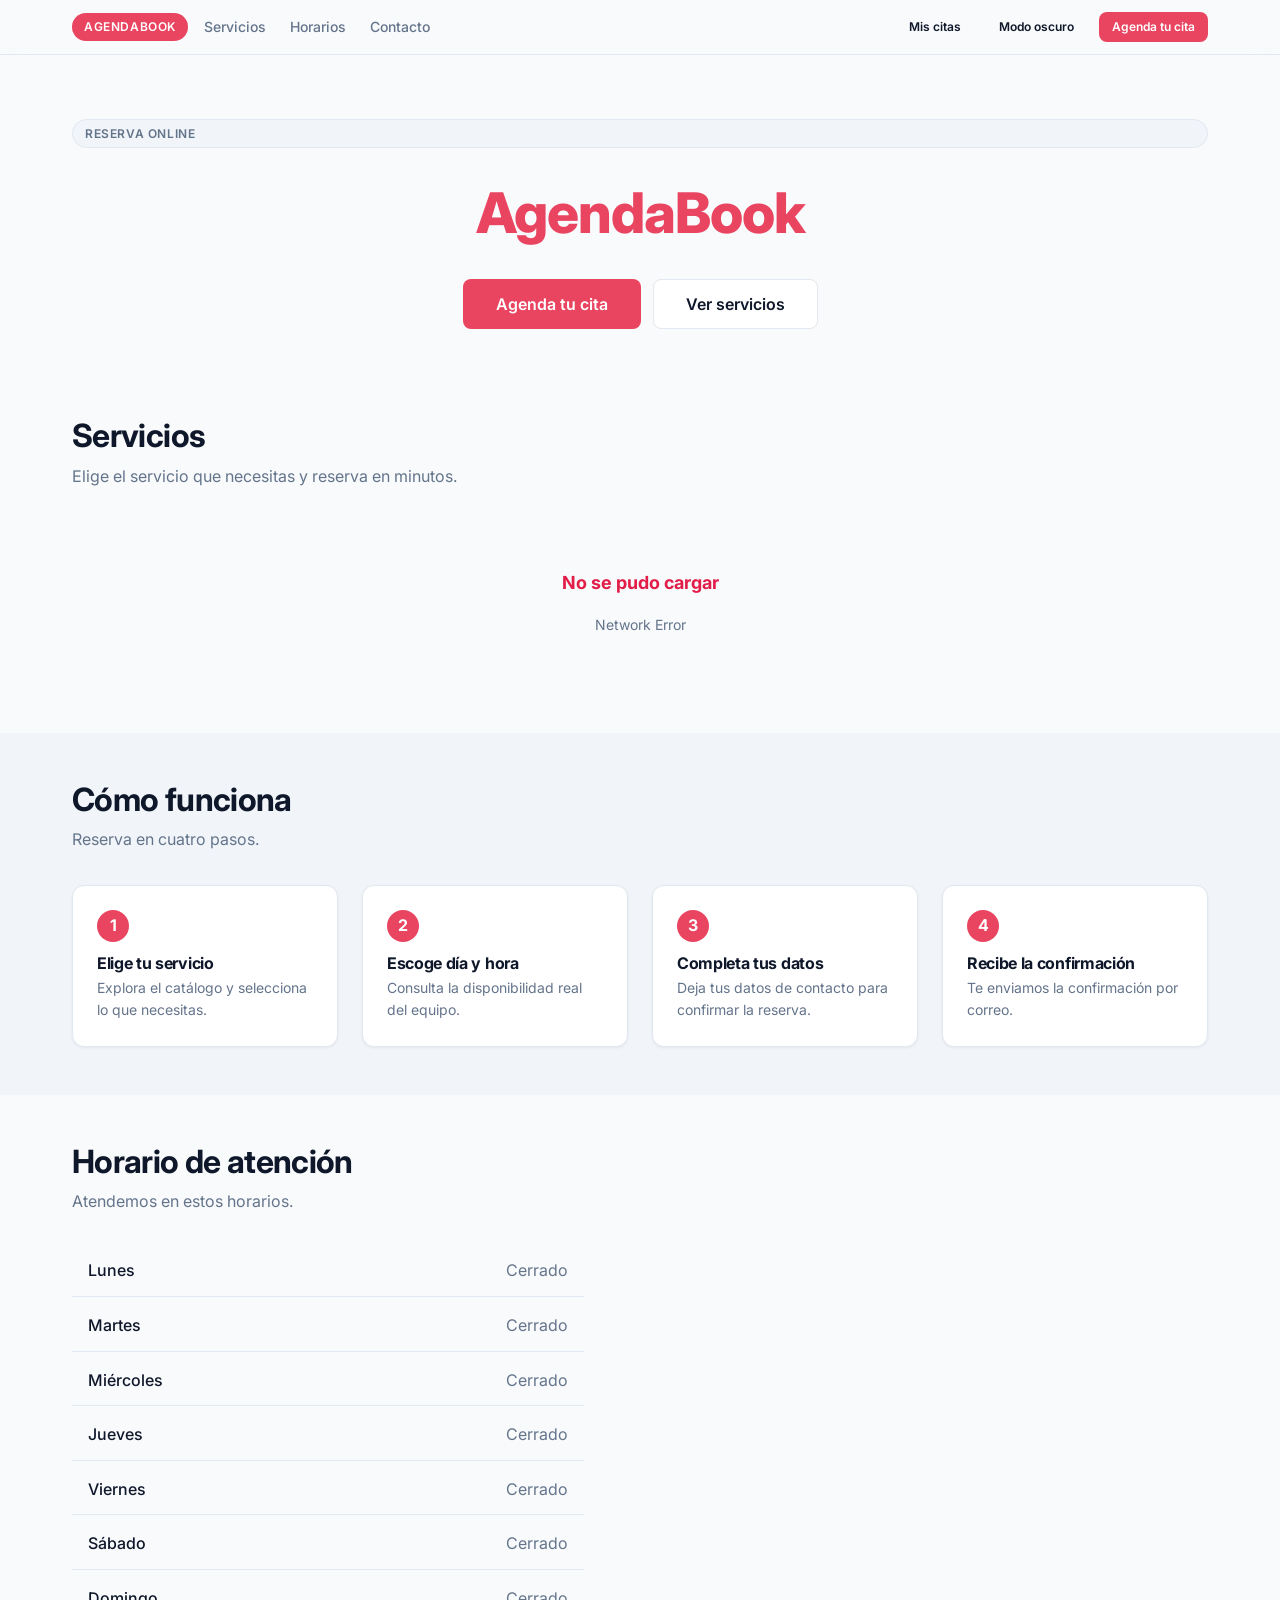
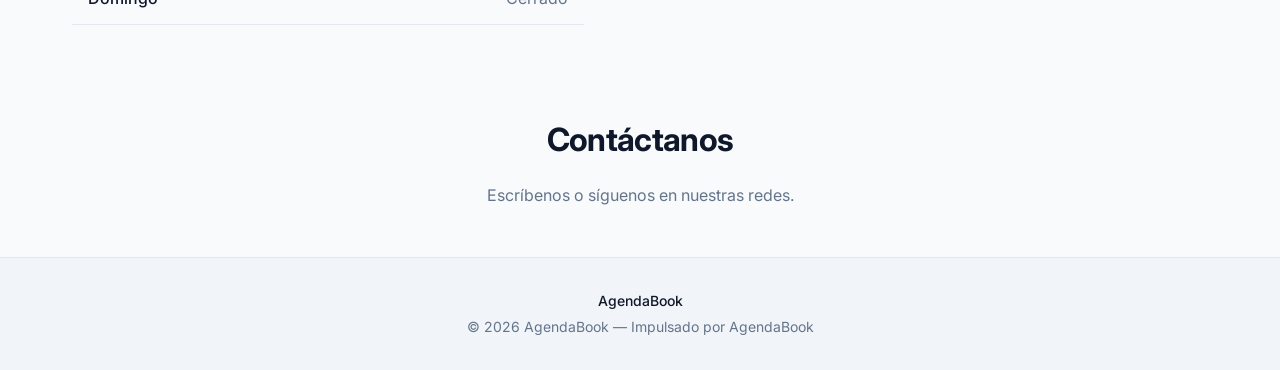
<file: index.html>
<!doctype html>
<html lang="es">
  <head>
    <meta charset="UTF-8" />
    <link rel="icon" type="image/svg+xml" href="/favicon.svg" />
    <meta name="viewport" content="width=device-width, initial-scale=1.0" />

    <!-- SEO: los valores definitivos se inyectan en runtime desde `config`
         (seo.titulo_pagina / seo.descripcion_meta) en la Fase 2. -->
    <title>AgendaBook — Agenda tu cita online</title>
    <meta name="description" content="Sistema de agendamiento online. Consulta disponibilidad y reserva tu cita." />

    <!-- Tema antes del primer pintado (evita el parpadeo). Debe correr síncrono
         y por eso vive aquí y no en el bundle. Replica la precedencia de
         ThemeProvider: elección guardada ?? default del cliente (config
         cacheado) ?? preferencia del sistema. -->
    <script>
      ;(function () {
        try {
          var stored = localStorage.getItem('agendabook:theme')
          var theme =
            stored === 'light' || stored === 'dark' ? stored : null
          if (!theme) {
            var raw = localStorage.getItem('agendabook:config')
            var config = raw ? JSON.parse(raw) : null
            var preferred = config && config['negocio.tema_default']
            if (preferred === 'claro') theme = 'light'
            else if (preferred === 'oscuro') theme = 'dark'
          }
          if (!theme) {
            theme = window.matchMedia('(prefers-color-scheme: dark)').matches
              ? 'dark'
              : 'light'
          }
          document.documentElement.setAttribute('data-theme', theme)
        } catch (e) {
          // sin acceso a storage: se usa el tema por defecto del CSS
        }
      })()
    </script>

    <link rel="preconnect" href="https://fonts.googleapis.com" />
    <link rel="preconnect" href="https://fonts.gstatic.com" crossorigin />
    <link
      href="https://fonts.googleapis.com/css2?family=Inter:wght@400;500;600;700;800&family=JetBrains+Mono:wght@400;600&display=swap"
      rel="stylesheet"
    />
    <script type="module" crossorigin src="/assets/index-CkXLoan4.js"></script>
    <link rel="stylesheet" crossorigin href="/assets/index-BlpPN8uC.css">
  </head>
  <body>
    <div id="root"></div>
  </body>
</html>
</file>
<file: assets/index-BlpPN8uC.css>
button,input,optgroup,select,textarea{margin:0;font-family:inherit;font-size:100%;line-height:1.15}button,[type=button],[type=reset],[type=submit]{appearance:button}button::-moz-focus-inner{border-style:none;padding:0}[type=button]::-moz-focus-inner{border-style:none;padding:0}[type=reset]::-moz-focus-inner{border-style:none;padding:0}[type=submit]::-moz-focus-inner{border-style:none;padding:0}textarea{resize:vertical;overflow:auto}fieldset{border:0}legend{padding:0}progress{vertical-align:baseline}[type=search]{appearance:textfield;outline-offset:-2px}[type=search]::-webkit-search-decoration{-webkit-appearance:none}::-webkit-file-upload-button{-webkit-appearance:button;font:inherit}*,:before,:after{box-sizing:border-box}*{margin:0;padding:0}html{-webkit-text-size-adjust:100%;-moz-text-size-adjust:100%;text-size-adjust:100%}body{flex-direction:column;min-height:100vh;display:flex}img,picture,video,canvas,svg{max-width:100%;display:block}input,button,textarea,select{font:inherit;color:inherit;background:0 0;border:none}button{cursor:pointer}ul,ol{list-style:none}a{color:inherit;text-decoration:none;transition:color .15s cubic-bezier(.4,0,.2,1)}table{border-collapse:collapse;border-spacing:0}[hidden]{display:none!important}body{color:var(--color-text);-webkit-font-smoothing:antialiased;-moz-osx-font-smoothing:grayscale;font-family:Inter,-apple-system,BlinkMacSystemFont,Segoe UI,Roboto,Helvetica,Arial,sans-serif;font-size:1rem;font-weight:400;line-height:1.6}h1,h2,h3,h4,h5,h6{letter-spacing:-.02em;color:var(--color-text);font-weight:700;line-height:1.2}h1{font-size:clamp(2rem,5vw,3.5rem);font-weight:800}h2{font-size:2rem}h3{font-size:1.5rem}h4{font-size:1.125rem}p{color:var(--color-text);font-size:1rem}small{font-size:.875rem}strong{font-weight:600}code,kbd,samp{font-family:JetBrains Mono,Fira Code,ui-monospace,SFMono-Regular,Menlo,Consolas,monospace;font-size:.9em}.text-muted{color:var(--color-text-muted)}.text-center{text-align:center}.text-accent{color:var(--color-accent)}.text-primary{color:var(--color-primary)}:root{scroll-behavior:smooth;font-size:16px}body{background-color:var(--color-bg);color:var(--color-text);transition:background-color .25s cubic-bezier(.4,0,.2,1),color .25s cubic-bezier(.4,0,.2,1)}#root{flex-direction:column;flex:1;min-height:100vh;display:flex}.app-main{flex:1}@media (prefers-reduced-motion:reduce){html{scroll-behavior:auto}*,:before,:after{transition-duration:.01ms!important;animation-duration:.01ms!important;animation-iteration-count:1!important}}:root{--lightningcss-light:initial;--lightningcss-dark: ;color-scheme:light;--color-primary:#1a1a2e;--color-primary-contrast:#fff;--color-accent:#e94560;--color-accent-contrast:#fff;--color-bg:#f8fafc;--color-bg-subtle:#f1f5f9;--color-surface:#fff;--color-surface-strong:#f8fafc;--color-text:#0f172a;--color-text-muted:#64748b;--color-border:#e2e8f0;--color-success:#059669;--color-danger:#e11d48;--color-warning:#b45309;--shadow-sm:0 1px 3px #0f172a0f;--shadow-md:0 4px 12px #0f172a14;--shadow-lg:0 8px 24px #0f172a1f}[data-theme=dark]{--lightningcss-light: ;--lightningcss-dark:initial;color-scheme:dark;--color-primary:#6366f1;--color-primary-contrast:#fff;--color-accent:#e94560;--color-accent-contrast:#fff;--color-bg:#0b1020;--color-bg-subtle:#111831;--color-surface:#151d38;--color-surface-strong:#1b2445;--color-text:#f1f5f9;--color-text-muted:#94a3b8;--color-border:#26304f;--color-success:#34d399;--color-danger:#fb7185;--color-warning:#fbbf24;--shadow-sm:0 1px 3px #0006;--shadow-md:0 4px 12px #00000080;--shadow-lg:0 8px 24px #0009}.container{width:100%;max-width:1200px;margin-inline:auto;padding-inline:1rem}@media (width>=768px){.container{padding-inline:2rem}}.container--narrow{max-width:800px}.stack{flex-direction:column;gap:1rem;display:flex}.stack--sm{gap:.5rem}.stack--lg{gap:2rem}.cluster{flex-wrap:wrap;align-items:center;gap:.75rem;display:flex}.grid{grid-template-columns:1fr;gap:1.5rem;display:grid}@media (width>=768px){.grid{grid-template-columns:repeat(2,1fr)}}@media (width>=1024px){.grid{grid-template-columns:repeat(3,1fr)}}@media (width>=768px){.grid--2{grid-template-columns:repeat(2,1fr)}}.section{padding-block:2.5rem}.section--tight{padding-block:1.5rem}.section--loose{padding-block:4rem}.header{z-index:50;background-color:color-mix(in srgb, var(--color-bg) 85%, transparent);border-bottom:1px solid var(--color-border);-webkit-backdrop-filter:blur(12px);backdrop-filter:blur(12px);position:sticky;top:0}.header__content{justify-content:space-between;align-items:center;gap:1rem;padding-block:.75rem;display:flex}.header__brand{align-items:center;gap:.75rem;min-width:0;font-size:1.125rem;font-weight:700;display:inline-flex}.header__brand-name{letter-spacing:.05em;text-transform:uppercase;white-space:nowrap;text-overflow:ellipsis;background-color:var(--color-accent);max-width:100%;color:var(--color-accent-contrast);border-radius:9999px;padding:.25rem .75rem;font-size:.75rem;font-weight:600;display:inline-block;overflow:hidden}.header__logo{border-radius:8px;width:auto;height:2rem}.header__actions{align-items:center;gap:.75rem;margin-left:auto;display:flex}@media (width<=767px){.header__content{flex-wrap:wrap;justify-content:center;row-gap:.5rem}.header__actions{margin-left:0}}.navbar__list{align-items:center;gap:1.5rem;display:flex}.navbar__link{color:var(--color-text-muted);font-size:.875rem;font-weight:500}.navbar__link:hover{color:var(--color-accent)}@media (width<=767px){.navbar{display:none}}.lang-switcher{border:1px solid var(--color-border);border-radius:9999px;align-items:center;display:inline-flex;overflow:hidden}.lang-switcher__btn{color:var(--color-text-muted);padding:.25rem .75rem;font-size:.75rem;font-weight:600}.lang-switcher__btn--active{background-color:var(--color-accent);color:var(--color-accent-contrast)}.footer{background-color:var(--color-bg-subtle);border-top:1px solid var(--color-border);text-align:center;margin-top:auto;padding-block:2rem}.footer__content{flex-direction:column;gap:.25rem;display:flex}.footer__text{color:var(--color-text-muted);font-size:.875rem}.footer__highlight{color:var(--color-text);font-weight:500}.footer__social{flex-wrap:wrap;justify-content:center;align-items:center;gap:.75rem;margin-block:.5rem;display:flex}.footer__social-label{letter-spacing:.05em;text-transform:uppercase;color:var(--color-text-muted);font-size:.75rem;font-weight:600}.footer__social-list{flex-wrap:wrap;justify-content:center;align-items:center;gap:.75rem;display:flex}.footer__social-link{background-color:var(--color-surface);border:1px solid var(--color-border);width:2.25rem;height:2.25rem;color:var(--color-text-muted);border-radius:9999px;justify-content:center;align-items:center;transition:color .15s cubic-bezier(.4,0,.2,1),border-color .15s cubic-bezier(.4,0,.2,1),transform .15s cubic-bezier(.4,0,.2,1);display:flex}.footer__social-link:hover{color:var(--color-accent);border-color:var(--color-accent);transform:translateY(-1px)}.btn{cursor:pointer;-webkit-user-select:none;user-select:none;border:1px solid #0000;border-radius:8px;justify-content:center;align-items:center;gap:.5rem;padding:.75rem 1.5rem;font-family:Inter,-apple-system,BlinkMacSystemFont,Segoe UI,Roboto,Helvetica,Arial,sans-serif;font-size:.875rem;font-weight:600;line-height:1;transition:background-color .15s cubic-bezier(.4,0,.2,1),border-color .15s cubic-bezier(.4,0,.2,1),color .15s cubic-bezier(.4,0,.2,1),transform .15s cubic-bezier(.4,0,.2,1),box-shadow .15s cubic-bezier(.4,0,.2,1);display:inline-flex}.btn:hover{transform:translateY(-1px)}.btn:active{transform:translateY(0)}.btn:focus-visible{outline:2px solid var(--color-accent);outline-offset:2px}.btn:disabled,.btn[aria-disabled=true]{opacity:.5;cursor:not-allowed;box-shadow:none;transform:none}.btn--primary{background-color:var(--color-primary);color:var(--color-primary-contrast)}.btn--primary:hover{box-shadow:var(--shadow-md)}.btn--accent{background-color:var(--color-accent);color:var(--color-accent-contrast)}.btn--accent:hover{box-shadow:var(--shadow-md)}.btn--secondary{background-color:var(--color-surface);color:var(--color-text);border-color:var(--color-border)}.btn--secondary:hover{background-color:var(--color-bg-subtle);border-color:var(--color-accent)}.btn--ghost{color:var(--color-text);background-color:#0000}.btn--ghost:hover{background-color:var(--color-bg-subtle)}.btn--danger{background-color:var(--color-surface);color:var(--color-danger);border-color:var(--color-danger)}.btn--danger:hover{background-color:var(--color-danger);color:var(--color-primary-contrast)}.btn--sm{padding:.5rem .75rem;font-size:.75rem}.btn--lg{padding:1rem 2rem;font-size:1rem}.btn--block{width:100%}.card{background-color:var(--color-surface);border:1px solid var(--color-border);box-shadow:var(--shadow-sm);border-radius:12px;flex-direction:column;gap:.75rem;padding:1.5rem;transition:transform .25s cubic-bezier(.4,0,.2,1),box-shadow .25s cubic-bezier(.4,0,.2,1),border-color .25s cubic-bezier(.4,0,.2,1);display:flex}.card__header{justify-content:space-between;align-items:center;gap:.75rem;display:flex}.card__title{font-size:1.125rem;font-weight:700}.card__text{color:var(--color-text-muted);font-size:.875rem;line-height:1.6}.card__footer{border-top:1px solid var(--color-border);align-items:center;gap:.75rem;margin-top:auto;padding-top:.75rem;display:flex}.card--interactive{cursor:pointer}.card--interactive:hover{border-color:var(--color-accent);box-shadow:var(--shadow-md);transform:translateY(-3px)}.card--selected{border-color:var(--color-accent);box-shadow:0 0 0 2px var(--color-accent) inset}.badge{letter-spacing:.05em;text-transform:uppercase;background-color:var(--color-bg-subtle);color:var(--color-text-muted);border:1px solid var(--color-border);border-radius:9999px;align-items:center;gap:.25rem;padding:.25rem .75rem;font-size:.75rem;font-weight:600;display:inline-flex}.badge--accent{background-color:var(--color-accent);color:var(--color-accent-contrast);border-color:#0000}.badge--success{color:var(--color-success);border-color:var(--color-success)}.badge--warning{color:var(--color-warning);border-color:var(--color-warning)}.badge--danger{color:var(--color-danger);border-color:var(--color-danger)}.form{flex-direction:column;gap:1rem;display:flex}.form__row{grid-template-columns:1fr;gap:1rem;display:grid}@media (width>=768px){.form__row{grid-template-columns:repeat(2,1fr)}}.field{flex-direction:column;gap:.5rem;display:flex}.field__label{color:var(--color-text);font-size:.875rem;font-weight:500}.field__hint{color:var(--color-text-muted);font-size:.75rem}.field__error{color:var(--color-danger);font-size:1rem;font-weight:500;line-height:1.6}.field__link{color:color-mix(in srgb, var(--color-accent) 80%, var(--color-text));text-underline-offset:2px;text-decoration:underline;transition:filter .15s cubic-bezier(.4,0,.2,1)}.field__link:hover,.field__link:focus-visible{filter:brightness(1.15)}.field__control{width:100%;color:var(--color-text);background-color:var(--color-surface);border:1px solid var(--color-border);border-radius:8px;padding:.75rem 1rem;font-size:1rem;transition:border-color .15s cubic-bezier(.4,0,.2,1),box-shadow .15s cubic-bezier(.4,0,.2,1)}.field__control::placeholder{color:var(--color-text-muted)}.field__control:focus{border-color:var(--color-accent);box-shadow:0 0 0 3px color-mix(in srgb, var(--color-accent) 25%, transparent);outline:none}.field--invalid .field__control{border-color:var(--color-danger)}textarea.field__control{resize:vertical;min-height:8rem}.privacy__toggle{text-underline-offset:2px;align-items:center;gap:.25rem;text-decoration:underline;display:inline-flex}.privacy__chevron{transition:transform .15s cubic-bezier(.4,0,.2,1)}.privacy__toggle[aria-expanded=true] .privacy__chevron{transform:rotate(180deg)}.privacy__aviso{color:var(--color-text-muted);background-color:var(--color-bg-subtle);border:1px solid var(--color-border);border-radius:8px;margin-top:.5rem;padding:.75rem;font-size:.75rem}.honeypot{clip:rect(0 0 0 0);white-space:nowrap;border:0;width:1px;height:1px;margin:-1px;padding:0;position:absolute;overflow:hidden}.modal{width:calc(100% - 2rem);max-width:640px;color:var(--color-text);background:0 0;border:none;margin:auto;padding:0}.modal::backdrop{-webkit-backdrop-filter:blur(4px);backdrop-filter:blur(4px);background-color:#02061799}.modal__content{background-color:var(--color-surface);border:1px solid var(--color-border);max-height:85vh;box-shadow:var(--shadow-lg);border-radius:16px;flex-direction:column;display:flex;overflow:hidden}.modal__header{border-bottom:1px solid var(--color-border);justify-content:space-between;align-items:center;gap:1rem;padding:1.5rem;display:flex}.modal__title{font-size:1.125rem;font-weight:700}.modal__close{width:2rem;height:2rem;color:var(--color-text-muted);border-radius:9999px;justify-content:center;align-items:center;transition:background-color .15s cubic-bezier(.4,0,.2,1),color .15s cubic-bezier(.4,0,.2,1);display:inline-flex}.modal__close:hover{background-color:var(--color-bg-subtle);color:var(--color-text)}.modal__body{padding:1.5rem;overflow-y:auto}.modal__footer{border-top:1px solid var(--color-border);justify-content:flex-end;gap:.75rem;padding:1rem 1.5rem;display:flex}.loader{border:2px solid var(--color-border);border-top-color:var(--color-accent);border-radius:50%;width:1.5rem;height:1.5rem;animation:.7s linear infinite loader-spin;display:inline-block}.loader--lg{border-width:3px;width:2.5rem;height:2.5rem}.loader__label{color:var(--color-text-muted);margin-left:.5rem;font-size:.875rem}@keyframes loader-spin{to{transform:rotate(360deg)}}.status-feedback{text-align:center;flex-direction:column;justify-content:center;align-items:center;gap:1rem;padding:3rem 1rem;display:flex}.status-feedback__title{font-size:1.125rem;font-weight:700}.status-feedback__text{max-width:26rem;color:var(--color-text-muted);font-size:.875rem}.status-feedback__note{max-width:26rem;color:var(--color-text-muted);font-size:.75rem}.status-feedback--error .status-feedback__title{color:var(--color-danger)}.toast{background-color:var(--color-surface);min-width:16rem;max-width:24rem;color:var(--color-text);border:1px solid var(--color-border);box-shadow:var(--shadow-lg);border-left-width:4px;border-radius:8px;align-items:flex-start;gap:.75rem;padding:1rem;display:flex}.toast__body{flex:1}.toast__title{font-size:.875rem;font-weight:600}.toast__message{color:var(--color-text-muted);font-size:.75rem}.toast--success{border-left-color:var(--color-success)}.toast--error{border-left-color:var(--color-danger)}.toast--warning{border-left-color:var(--color-warning)}.toast-region{z-index:1100;flex-direction:column;gap:.75rem;display:flex;position:fixed;bottom:1.5rem;right:1.5rem}.home{flex-direction:column;display:flex}.home__hero{text-align:center;padding-block:4rem 2.5rem}.home__logo{border-radius:12px;width:auto;height:4rem;margin-inline:auto}.home__title{color:var(--color-accent);font-size:clamp(2rem,5vw,3.5rem)}.home__tagline{max-width:40rem;color:var(--color-text-muted);margin-inline:auto;font-size:1.125rem}.home__cta{justify-content:center}.home__section{padding-block:3rem}.home__section--subtle{background-color:var(--color-bg-subtle)}.home__section-header{max-width:42rem;margin-bottom:2rem}.home__section-title{margin-bottom:.5rem;font-size:2rem}.home__section-subtitle{color:var(--color-text-muted);font-size:1rem}.service-card__price{color:var(--color-text);font-size:1rem;font-weight:600}.professional-card__photo{object-fit:cover;border-radius:9999px;width:4.5rem;height:4.5rem}.professional-card__photo--empty{background-color:var(--color-bg-subtle);color:var(--color-text-muted);justify-content:center;align-items:center;font-size:1.125rem;font-weight:700;display:flex}.professional-card__specs{flex-direction:column;gap:.5rem;margin-top:auto;padding-top:.75rem;display:flex}.professional-card__specs-label{letter-spacing:.05em;text-transform:uppercase;color:var(--color-text-muted);font-size:.75rem;font-weight:600}.schedule{gap:.25rem;max-width:32rem;display:grid}.schedule__row{border-bottom:1px solid var(--color-border);justify-content:space-between;align-items:center;padding:.75rem 1rem;display:flex}.schedule__day{font-weight:500}.schedule__hours{color:var(--color-text-muted);font-variant-numeric:tabular-nums}.steps{grid-template-columns:1fr;gap:1.5rem;display:grid}@media (width>=768px){.steps{grid-template-columns:repeat(2,1fr)}}@media (width>=1024px){.steps{grid-template-columns:repeat(4,1fr)}}.step{background-color:var(--color-surface);border:1px solid var(--color-border);box-shadow:var(--shadow-sm);border-radius:12px;padding:1.5rem}.step__index{background-color:var(--color-accent);width:2rem;height:2rem;color:var(--color-accent-contrast);border-radius:9999px;justify-content:center;align-items:center;margin-bottom:.75rem;font-weight:700;display:flex}.step__title{margin-bottom:.25rem;font-size:1rem}.step__text{color:var(--color-text-muted);font-size:.875rem}.booking__title{margin-bottom:1.5rem}.booking__actions{justify-content:flex-end;margin-top:2rem}.booking-code{color:var(--color-accent);font-family:JetBrains Mono,Fira Code,ui-monospace,SFMono-Regular,Menlo,Consolas,monospace;font-size:1.125rem;font-weight:700}.booking-step__title{margin-bottom:.5rem}.booking-step__hint{color:var(--color-text-muted);margin-bottom:1rem;font-size:.875rem}.booking-option,.service-card--selectable{text-align:left}.wizard-steps{flex-wrap:wrap;gap:.75rem;margin-bottom:2rem;display:flex}.wizard-steps__item{color:var(--color-text-muted);align-items:center;gap:.5rem;font-size:.875rem;display:flex}.wizard-steps__item--active{color:var(--color-text);font-weight:600}.wizard-steps__item--done{color:var(--color-success)}.wizard-steps__index{border:1px solid var(--color-border);border-radius:9999px;justify-content:center;align-items:center;width:1.75rem;height:1.75rem;font-size:.75rem;display:flex}.wizard-steps__item--active .wizard-steps__index{background-color:var(--color-accent);color:var(--color-accent-contrast);border-color:#0000}.wizard-steps__item--done .wizard-steps__index{border-color:var(--color-success);color:var(--color-success)}.calendar{background-color:var(--color-surface);border:1px solid var(--color-border);box-shadow:var(--shadow-sm);border-radius:12px;padding:1rem}.calendar__header{justify-content:space-between;align-items:center;margin-bottom:.75rem;display:flex}.calendar__month{font-weight:700}.calendar__weekdays,.calendar__grid{grid-template-columns:repeat(7,1fr);gap:.25rem;display:grid}.calendar__weekday{text-align:center;text-transform:uppercase;color:var(--color-text-muted);font-size:.75rem}.calendar__day{aspect-ratio:1;border:1px solid #0000;border-radius:8px;justify-content:center;align-items:center;font-size:.875rem;display:flex}.calendar__day--outside{opacity:.4}.calendar__day--available{background-color:color-mix(in srgb, var(--color-success) 15%, transparent);border-color:var(--color-success);cursor:pointer}.calendar__day--full,.calendar__day--closed{background-color:var(--color-bg-subtle);color:var(--color-text-muted)}.calendar__day--disabled{opacity:.4;color:var(--color-text-muted)}.calendar__day--selected{background-color:var(--color-accent);border-color:var(--color-accent);color:var(--color-accent-contrast)}.calendar__legend{flex-wrap:wrap;gap:.75rem;margin-top:1rem;font-size:.75rem;display:flex}.calendar__legend-item{color:var(--color-text-muted);align-items:center;gap:.25rem;display:inline-flex}.calendar__legend-item:before{content:"";border-radius:8px;width:.75rem;height:.75rem}.calendar__legend-item--available:before{background-color:color-mix(in srgb, var(--color-success) 25%, transparent);border:1px solid var(--color-success)}.calendar__legend-item--full:before,.calendar__legend-item--closed:before{background-color:var(--color-bg-subtle)}.calendar__legend-item--disabled:before{border:1px dashed var(--color-text-muted)}.slots{margin-top:1.5rem}.slots__grid{grid-template-columns:repeat(auto-fill,minmax(4.5rem,1fr));gap:.5rem;display:grid}.slot{border:1px solid var(--color-border);border-radius:8px;justify-content:center;align-items:center;padding:.5rem;font-size:.875rem;display:flex}.slot--free{background-color:var(--color-surface);color:var(--color-text);cursor:pointer}.slot--free:hover{border-color:var(--color-accent)}.slot--busy{background-color:var(--color-bg-subtle);color:var(--color-text-muted);text-decoration:line-through}.slot--selected{background-color:var(--color-accent);border-color:var(--color-accent);color:var(--color-accent-contrast)}.summary{background-color:var(--color-surface);border:1px solid var(--color-border);box-shadow:var(--shadow-sm);border-radius:12px;padding:1rem}.summary__row{border-bottom:1px solid var(--color-border);justify-content:space-between;gap:1rem;padding-block:.5rem;display:flex}.summary__row:last-child{border-bottom:none}.summary__label{color:var(--color-text-muted);font-size:.875rem}.summary__value{text-align:right;font-weight:500}.appointments__header{flex-wrap:wrap;justify-content:space-between;align-items:center;gap:.75rem;margin-bottom:1.5rem;display:flex}.appointments__title{margin-bottom:.25rem}.appointments__subtitle{color:var(--color-text-muted);font-size:.875rem}.appointments__session{align-items:center;gap:.75rem;display:flex}.appointments__user{font-size:.875rem;font-weight:500}.appointments__list{margin-top:1rem}.appointment-card__meta{flex-direction:column;gap:.25rem;font-size:.875rem;display:flex}.appointment-card__label{min-width:7rem;color:var(--color-text-muted);display:inline-block}.appointment-card__actions{gap:.5rem}.modify-panel{margin-top:1rem}.appointments__filters{color:var(--color-text-muted);flex-wrap:wrap;gap:1rem;margin-block:1rem;font-size:.875rem;display:flex}.check{cursor:pointer;align-items:center;gap:.5rem;display:inline-flex}.login-button{justify-content:center;margin-top:.75rem;display:flex}.admin__actions{margin-bottom:1rem}.admin__form{flex-direction:column;gap:1rem;margin-bottom:1.5rem;padding:1rem;display:flex}.admin__list{margin-top:1rem}.contact{text-align:center;padding-block:3rem}.contact__intro{max-width:42rem;margin-inline:auto}.contact__channels{flex-wrap:wrap;justify-content:center;gap:.75rem;margin-top:2rem;display:flex}.contact__channel{border:1px solid var(--color-border);background-color:var(--color-surface);color:var(--color-text);border-radius:9999px;align-items:center;gap:.5rem;padding:.5rem 1rem;font-weight:500;transition:border-color .15s cubic-bezier(.4,0,.2,1),color .15s cubic-bezier(.4,0,.2,1);display:inline-flex}.contact__channel:hover,.contact__channel:focus-visible{border-color:var(--color-accent);color:var(--color-accent)}.contact__email{color:var(--color-text-muted);margin-top:1rem;font-size:.875rem}
</file>
